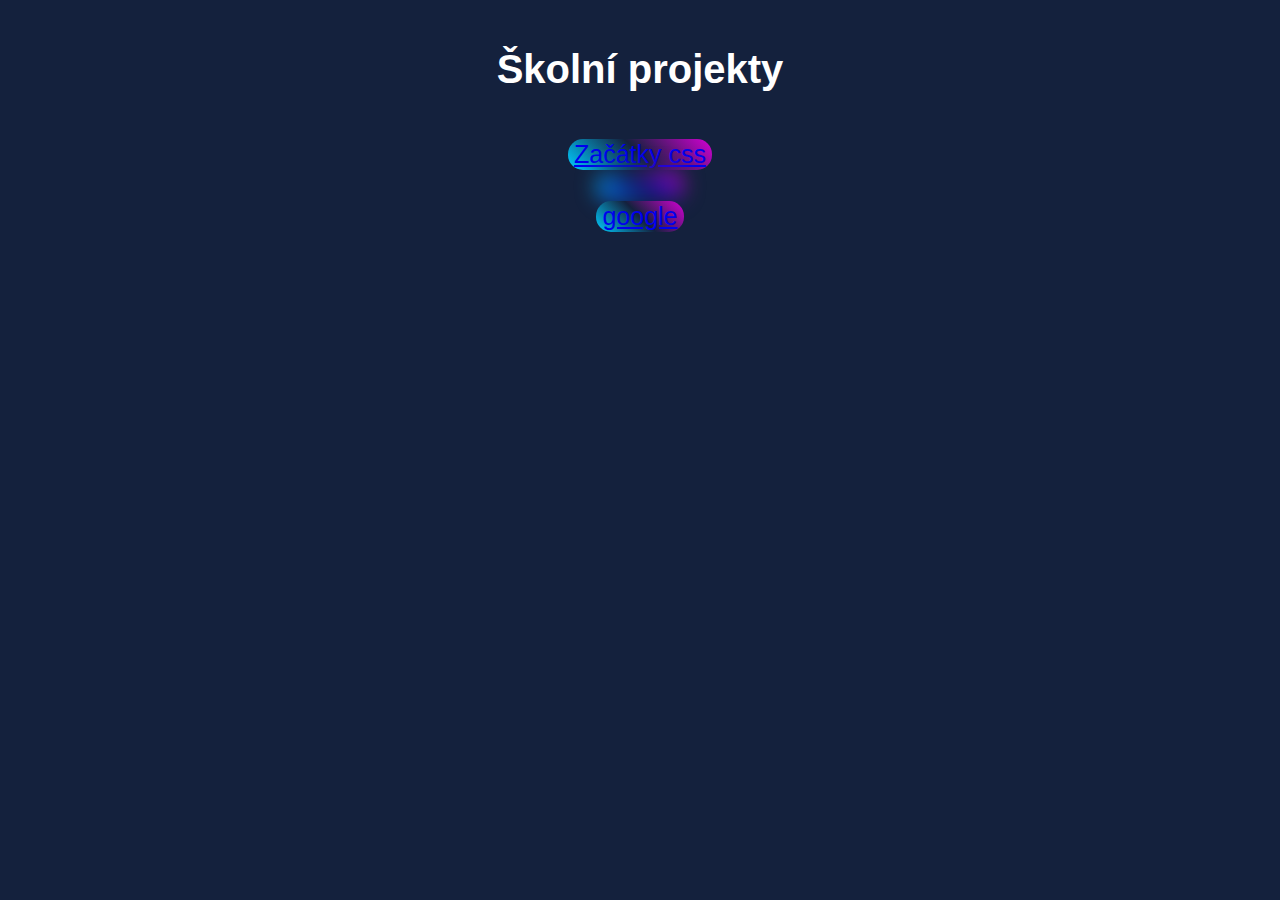
<file: index.html>
<!DOCTYPE html>
<html lang="en">
<head>
    <meta charset="UTF-8">
    <meta name="viewport" content="width=device-width, initial-scale=1.0">
    <title>Document</title>
    <link rel="stylesheet" href="style.css">
</head>
<body>
    <h1>Školní projekty</h1>

    <div class="container">
        <button class="but-ani"><a href="./zacatkycss-main/">Začátky css</a></button>
        <button class="but-ani"><a href="https://google.com">google</a></button>
        <button class="but-ani"><a href="https://google.com">google</a></button>
        
    </div>

</body>
</html>
</file>
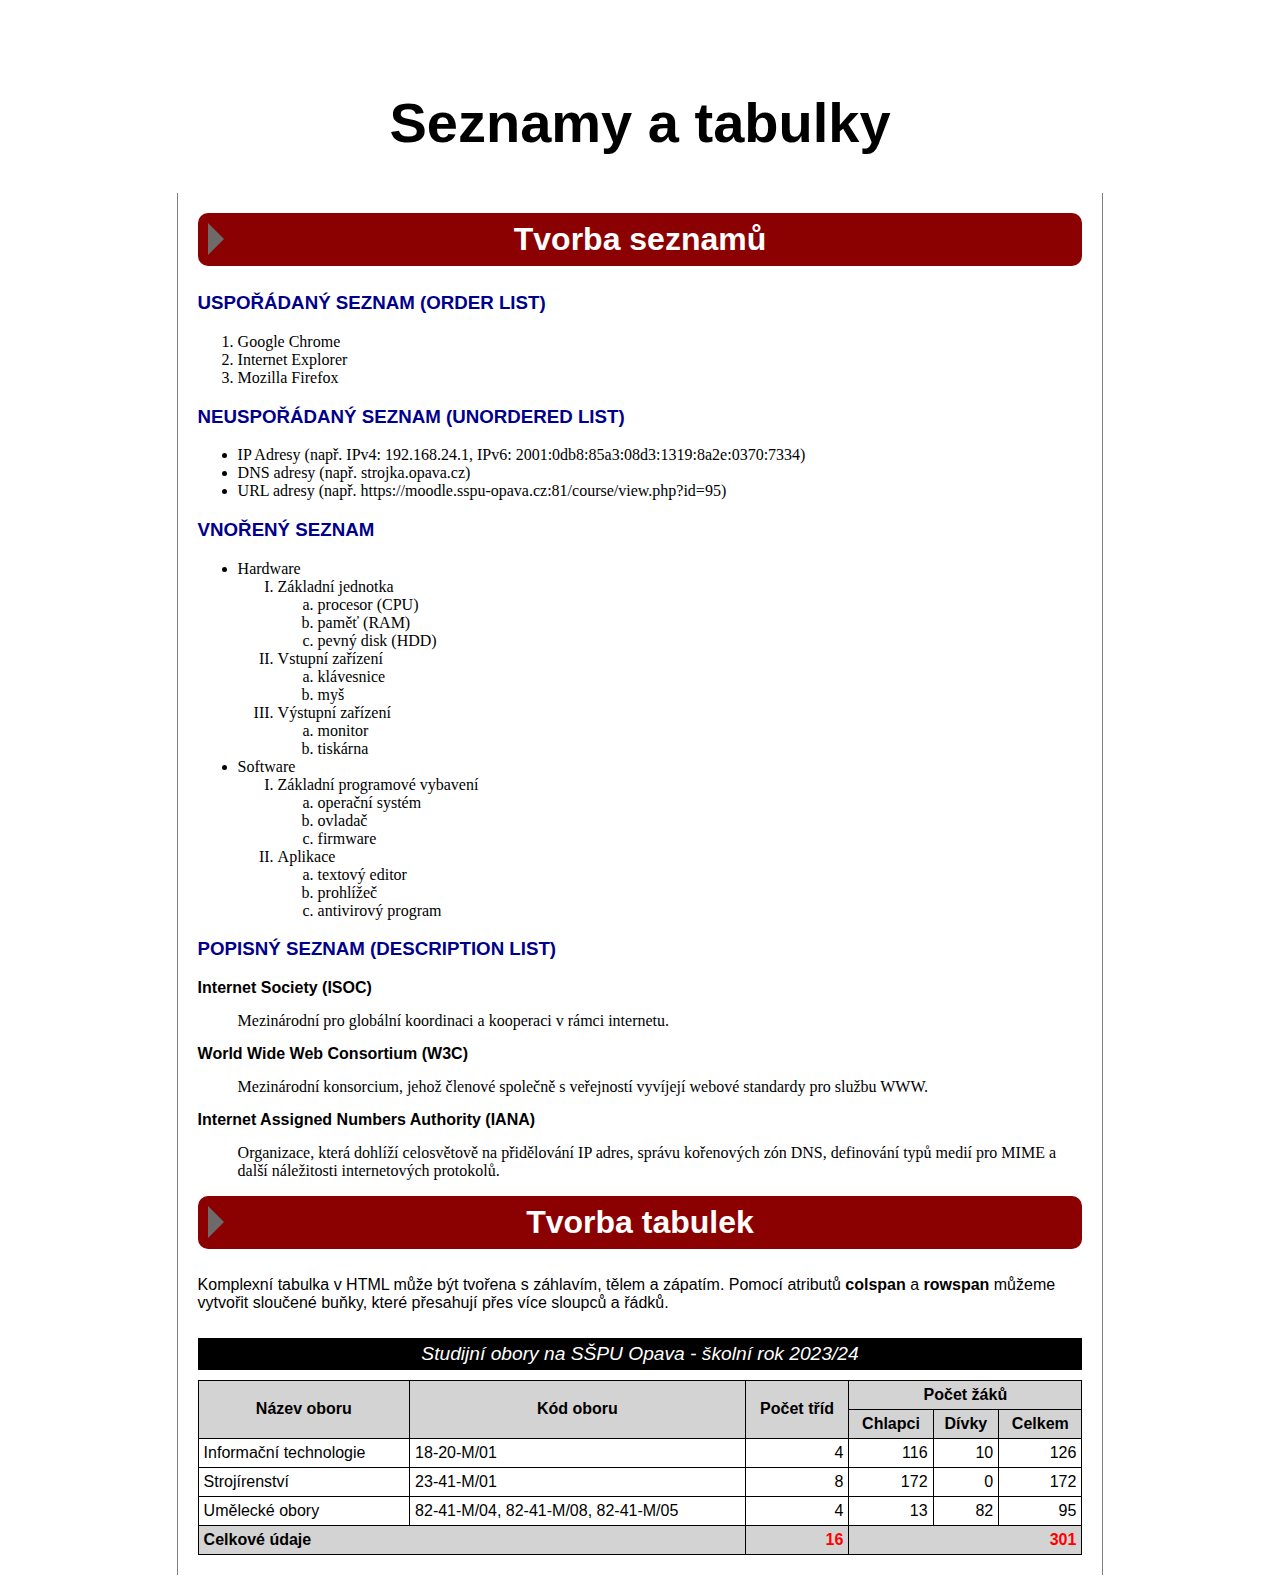
<file: seznamy-a-tabulky-main/index.html>
<!DOCTYPE html>
<html lang="en">

<head>
    <meta charset="UTF-8">
    <title>Seznamy a tabulky</title>
    <link rel="stylesheet" href="style.css">
    <meta name="viewport" content="width=device-width, initial-scale=1.0">
</head>

<body>
    <h1>Seznamy a tabulky</h1>
    <div class="container">

        <h2>Tvorba seznamů</h2>

        <h3>Uspořádaný seznam (Order list)</h3>

        <ol>
            <li>Google Chrome</li>
            <li>Internet Explorer</li>
            <li>Mozilla Firefox</li>
        </ol>

        <h3>Neuspořádaný seznam (Unordered list)</h3>
        <ul>
            <li>IP Adresy (např. IPv4: 192.168.24.1, IPv6: 2001:0db8:85a3:08d3:1319:8a2e:0370:7334)</li>
            <li>DNS adresy (např. strojka.opava.cz)</li>
            <li>URL adresy (např. https://moodle.sspu-opava.cz:81/course/view.php?id=95)</li>
        </ul>

        <h3>Vnořený seznam</h3>
        <ul>
            <li>Hardware
                <ol type="I">
                    <li>Základní jednotka
                        <ol type="a">
                            <li>procesor (CPU)</li>
                            <li>paměť (RAM)</li>
                            <li>pevný disk (HDD)</li>
                        </ol>
                    </li>
                    <li>Vstupní zařízení
                        <ol type="a">
                            <li>klávesnice</li>
                            <li>myš</li>
                        </ol>
                    </li>
                    <li>Výstupní zařízení
                        <ol type="a">
                            <li>monitor</li>
                            <li>tiskárna</li>
                        </ol>
                    </li>
                </ol>
            </li>

            <li>Software
                <ol type="I">
                    <li>Základní programové vybavení
                        <ol type="a">
                            <li>operační systém</li>
                            <li>ovladač</li>
                            <li>firmware</li>
                        </ol>
                    </li>
                    <li>Aplikace
                        <ol type="a">
                            <li>textový editor</li>
                            <li>prohlížeč</li>
                            <li>antivirový program</li>
                        </ol>
                    </li>
                </ol>
            </li>
        </ul>

        <h3>Popisný seznam (Description list)</h3>

        <dl>
            <dt>Internet Society (ISOC)</dt>
            <dd>Mezinárodní pro globální koordinaci a kooperaci v rámci internetu.</dd>
            <dt>World Wide Web Consortium (W3C)</dt>
            <dd>Mezinárodní konsorcium, jehož členové společně s veřejností vyvíjejí webové standardy pro službu WWW.
            </dd>
            <dt>Internet Assigned Numbers Authority (IANA)</dt>
            <dd>Organizace, která dohlíží celosvětově na přidělování IP adres, správu kořenových zón DNS, definování
                typů medií pro MIME a další náležitosti
                internetových protokolů.</dd>
        </dl>

        <h2>Tvorba tabulek</h2>
        <p>Komplexní tabulka v HTML může být tvořena s záhlavím, tělem a zápatím. Pomocí atributů <b>colspan</b> a
            <b>rowspan</b> můžeme vytvořit sloučené buňky, které přesahují přes více sloupců a řádků.</p>


        <table>
            <caption>Studijní obory na SŠPU Opava - školní rok 2023/24</caption>
            <thead>
                <tr>
                    <th rowspan="2">Název oboru</th>
                    <th rowspan="2">Kód oboru</th>
                    <th rowspan="2">Počet tříd</th>
                    <th colspan="3">Počet žáků</th>
                </tr>
                <tr>
                    <th>Chlapci</th>
                    <th>Dívky</th>
                    <th>Celkem </th>
                </tr>
            </thead>

            <tbody>
                <tr>
                    <td>Informační technologie</td>
                    <td>18-20-M/01</td>
                    <td class="cp">4</td>
                    <td class="cp">116</td>
                    <td class="cp">10</td>
                    <td class="cp">126</td>
                </tr>
                <tr>
                    <td>Strojírenství</td>
                    <td>23-41-M/01</td>
                    <td class="cp">8</td>
                    <td class="cp">172</td>
                    <td class="cp">0</td>
                    <td class="cp">172</td>
                </tr>
                <tr>
                    <td>Umělecké obory</td>
                    <td>82-41-M/04, 82-41-M/08, 82-41-M/05</td>
                    <td class="cp">4</td>
                    <td class="cp">13</td>
                    <td class="cp">82</td>
                    <td class="cp">95</td>
                </tr>
            </tbody>

            <tfoot>
                <tr>
                    <td colspan="2">Celkové údaje</td>
                    <td class="spodek">16</td>
                    <td colspan="3" class="spodek">301</td>
                </tr>
            </tfoot>

        </table>

    </div>

</body>

</html>
</file>
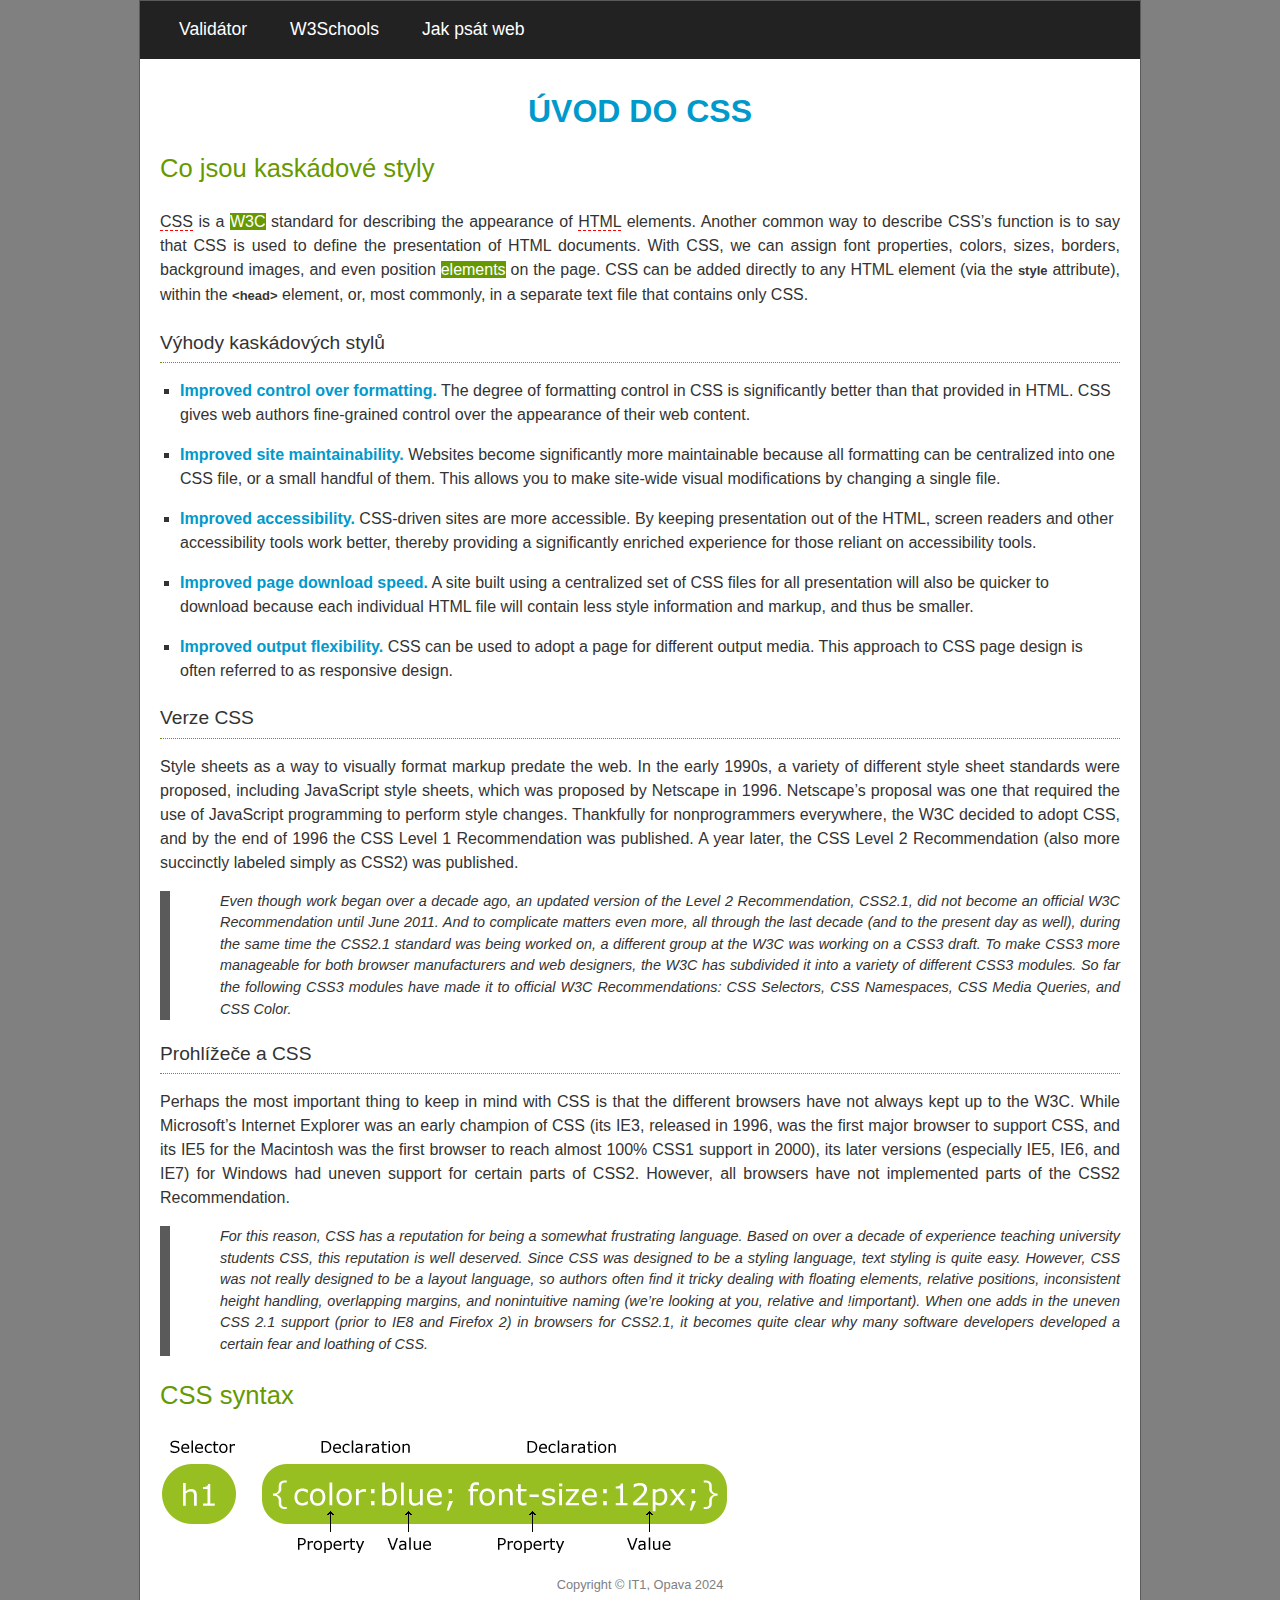
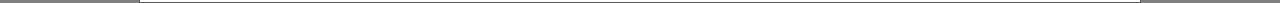
<file: zacatkycss-main/index.html>
<!DOCTYPE html>
<html lang="en">

<head>
    <meta charset="UTF-8">
    <meta name="generator" content="PSPad editor, www.pspad.com">
    <title>Úvod do CSS</title>
    <link rel="stylesheet" href="css/reset.css">
    <link rel="stylesheet" href="css/styly.css">
</head>

<body>
    <div class="container">
        <nav>
            <a href="https://validator.w3.org/">Validátor</a>
            <a href="https://www.w3schools.com/">W3Schools</a>
            <a href="">Jak psát web</a>
        </nav>
        <h1>Úvod do CSS</h1>
        <h2>Co jsou kaskádové styly</h2>
        <p>
            <abbr title="Cascading Style Sheets">CSS</abbr> is a <mark>W3C</mark>
            standard for describing the appearance of <abbr title="Hypertext Markup Language">HTML</abbr> elements.
            Another common way to describe CSS’s function is to say that CSS is used to define
            the presentation of HTML documents. With CSS, we can assign font properties,
            colors, sizes, borders, background images, and even position <mark>elements</mark> on the page.
            CSS can be added directly to any HTML element (via the <code>style</code> attribute), within
            the <code>&lt;head&gt;</code> element, or, most commonly, in a separate text file that contains only CSS.
        </p>
        <h3>Výhody kaskádových stylů</h3>
        <ul>
            <li>
                <strong>Improved control over formatting.</strong> The degree of formatting control in CSS is
                significantly better than that provided in HTML. CSS gives web authors
                fine-grained control over the appearance of their web content.
            </li>
            <li>
                <strong>Improved site maintainability.</strong> Websites become significantly more maintainable
                because all formatting can be centralized into one CSS file, or a small handful of
                them. This allows you to make site-wide visual modifications by changing a
                single file.
            </li>
            <li>
                <strong>Improved accessibility.</strong> CSS-driven sites are more accessible. By keeping
                presentation out of the HTML, <b>screen readers</b> and other accessibility tools
                work better, thereby providing a significantly enriched experience for those
                reliant on accessibility tools.
            </li>
            <li>
                <strong>Improved page download speed.</strong> A site built using a centralized set of CSS files
                for all presentation will also be quicker to download because each individual
                HTML file will contain less style information and markup, and thus be smaller.
            </li>
            <li>
                <strong>Improved output flexibility.</strong> CSS can be used to adopt a page for different
                output media. This approach to CSS page design is often referred to as
                <b>responsive design</b>.
            </li>
        </ul>
        <h3>Verze CSS</h3>
        <p>Style sheets as a way to visually format markup predate the web.
            In the early 1990s, a variety of different style sheet standards were proposed, including
            JavaScript style sheets, which was proposed by Netscape in 1996. Netscape’s proposal
            was one that required the use of JavaScript programming to perform style
            changes. Thankfully for nonprogrammers everywhere, the W3C decided to adopt
            CSS, and by the end of 1996 the CSS Level 1 Recommendation was published. A
            year later, the CSS Level 2 Recommendation (also more succinctly labeled simply as
            CSS2) was published.</p>
        <p class="pzn">Even though work began over a decade ago, an updated version of the Level 2
            Recommendation, CSS2.1, did not become an official W3C Recommendation until
            June 2011. And to complicate matters even more, all through the last decade (and
            to the present day as well), during the same time the CSS2.1 standard was being
            worked on, a different group at the W3C was working on a CSS3 draft. To make
            CSS3 more manageable for both browser manufacturers and web designers, the
            W3C has subdivided it into a variety of different CSS3 modules. So far the following
            CSS3 modules have made it to official W3C Recommendations: CSS Selectors, CSS
            Namespaces, CSS Media Queries, and CSS Color.</p>
        <h3>Prohlížeče a CSS</h3>
        <p>Perhaps the most important thing to keep in mind with CSS is that the different
            browsers have not always kept up to the W3C. While Microsoft’s Internet Explorer
            was an early champion of CSS (its IE3, released in 1996, was the first major browser
            to support CSS, and its IE5 for the Macintosh was the first browser to reach almost
            100% CSS1 support in 2000), its later versions (especially IE5, IE6, and IE7) for
            Windows had uneven support for certain parts of CSS2. However, all browsers have
            not implemented parts of the CSS2 Recommendation.</p>
        <p class="pzn">For this reason, CSS has a reputation for being a somewhat frustrating language.
            Based on over a decade of experience teaching university students CSS, this reputation is well deserved.
            Since CSS was designed to be a styling language, text
            styling is quite easy. However, CSS was not really designed to be a layout language,
            so authors often find it tricky dealing with floating elements, relative positions,
            inconsistent height handling, overlapping margins, and nonintuitive naming
            (we’re looking at you, relative and !important). When one adds in the uneven
            CSS 2.1 support (prior to IE8 and Firefox 2) in browsers for CSS2.1, it becomes
            quite clear why many software developers developed a certain fear and loathing
            of CSS.</p>
        <h2>CSS syntax</h2>
        <p><img src="img/selector.gif" alt="gif"></p>
        <footer>
            Copyright &#169; IT1, Opava 2024
        </footer>

    </div>

</body>

</html>
</file>
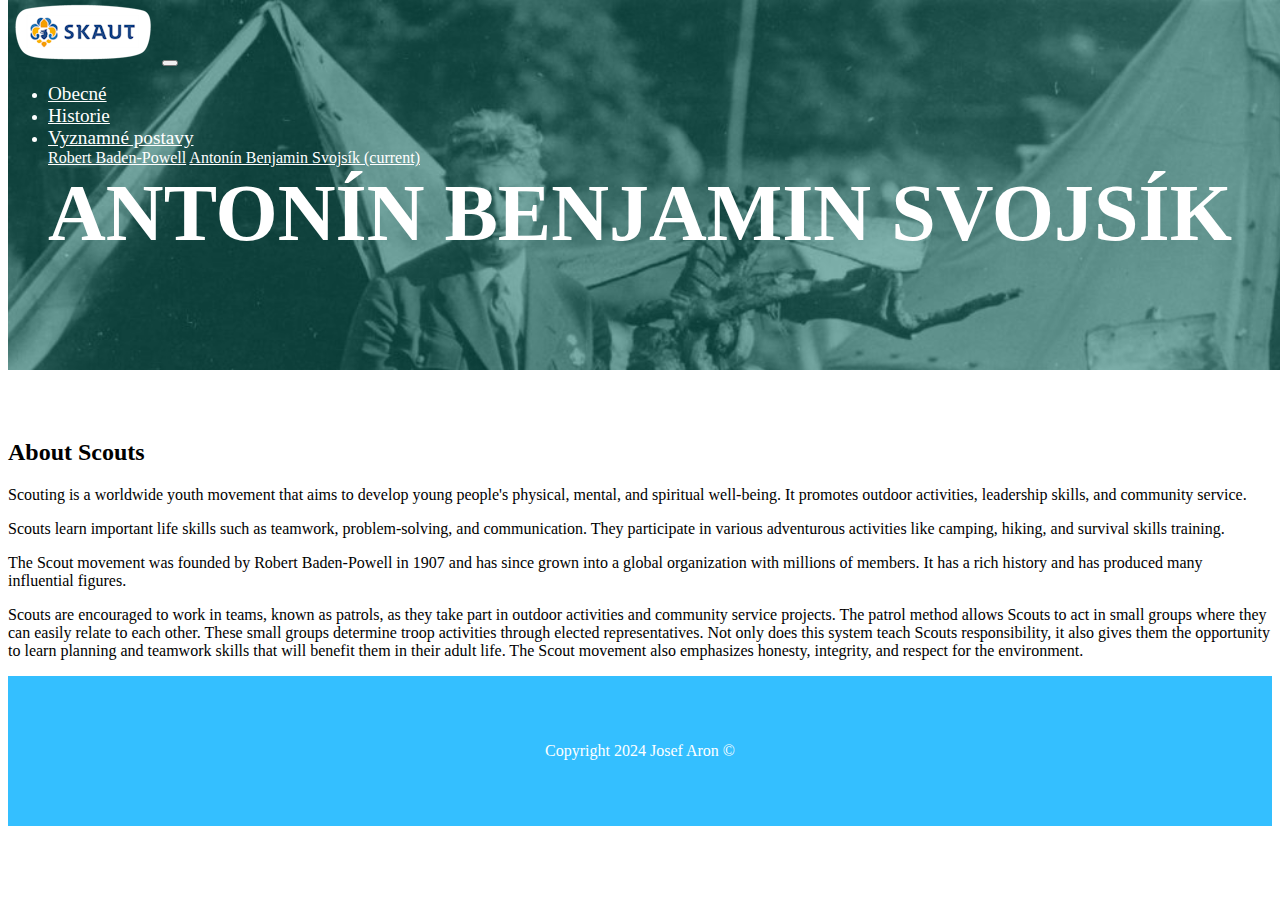
<file: Rocnikovy-projekt/A-B-S/index.html>
<!doctype html>
<html lang="en">

<head>
    <title>Skaut</title>
    <!-- Required meta tags -->
    <meta charset="utf-8" />
    <meta name="viewport" content="width=device-width, initial-scale=1, shrink-to-fit=no" />

    <!-- Bootstrap CSS v5.2.1 -->
    <link href="https://cdn.jsdelivr.net/npm/bootstrap@5.3.2/dist/css/bootstrap.min.css" rel="stylesheet"
        integrity="sha384-T3c6CoIi6uLrA9TneNEoa7RxnatzjcDSCmG1MXxSR1GAsXEV/Dwwykc2MPK8M2HN" crossorigin="anonymous" />
    <link rel="stylesheet" href="../style.css">
    <link rel="stylesheet" href="a-b-s-style.css">
</head>

<body>
    <header>
        <h1 class="photo-text">Antonín Benjamin Svojsík</h1>
        <div class="box"></div>
        <div class="bg-photo"></div>
        <nav class="navbar navbar-expand-sm navbar-light">
            <div class="container">
                <a class="navbar-brand" href="../"><img src="../imgs/logo.png" alt=""></a>
                <button class="navbar-toggler d-lg-none" type="button" data-bs-toggle="collapse"
                    data-bs-target="#collapsibleNavId" aria-controls="collapsibleNavId" aria-expanded="false"
                    aria-label="Toggle navigation">
                    <span class="navbar-toggler-icon"></span>
                </button>
                <div class="collapse navbar-collapse" id="collapsibleNavId">
                    <ul class="navbar-nav me-auto mt-2 mt-lg-0">
                        <li class="nav-item">
                            <a class="nav-link" href="../">Obecné</a>
                        </li>
                        <li class="nav-item">
                            <a class="nav-link" href="../Historie/">Historie</a>
                        </li>
                        <li class="nav-item dropdown">
                            <a class="nav-link dropdown-toggle" href="" id="dropdownId" data-bs-toggle="dropdown"
                                aria-haspopup="true" aria-expanded="false">Vyznamné postavy</a>
                            <div class="dropdown-menu" aria-labelledby="dropdownId" data--toggle="dropdown"
                                aria-haspopup="true" aria-expanded="false">
                                <a class="dropdown-item" href="../R-B-P/">Robert Baden-Powell</a>
                                <a class="dropdown-item" href="" aria-current="page">Antonín Benjamin Svojsík
                                    <span class="visually-hidden">(current)</span>
                                </a>
                            </div>
                        </li>
                    </ul>
                </div>
            </div>
        </nav>
    </header>
    <main>
        <main>
            <h2>About Scouts</h2>
            <p>
                Scouting is a worldwide youth movement that aims to develop young people's physical, mental, and spiritual
                well-being. It promotes outdoor activities, leadership skills, and community service.
            </p>
            <p>
                Scouts learn important life skills such as teamwork, problem-solving, and communication. They participate in
                various adventurous activities like camping, hiking, and survival skills training.
            </p>
            <p>
                The Scout movement was founded by Robert Baden-Powell in 1907 and has since grown into a global organization
                with millions of members. It has a rich history and has produced many influential figures.
            </p>
            <p>
                Scouts are encouraged to work in teams, known as patrols, as they take part in outdoor activities and community service projects. The patrol method allows Scouts to act in small groups where they can easily relate to each other. These small groups determine troop activities through elected representatives. Not only does this system teach Scouts responsibility, it also gives them the opportunity to learn planning and teamwork skills that will benefit them in their adult life. The Scout movement also emphasizes honesty, integrity, and respect for the environment.
            </p>
        </main>
    </main>
    <footer>
        <p class="foot">Copyright 2024 Josef Aron &copy;</p>
    </footer>
    <!-- Bootstrap JavaScript Libraries -->
    <script src="https://cdn.jsdelivr.net/npm/@popperjs/core@2.11.8/dist/umd/popper.min.js"
        integrity="sha384-I7E8VVD/ismYTF4hNIPjVp/Zjvgyol6VFvRkX/vR+Vc4jQkC+hVqc2pM8ODewa9r" crossorigin="anonymous">
    </script>

    <script src="https://cdn.jsdelivr.net/npm/bootstrap@5.3.2/dist/js/bootstrap.min.js"
        integrity="sha384-BBtl+eGJRgqQAUMxJ7pMwbEyER4l1g+O15P+16Ep7Q9Q+zqX6gSbd85u4mG4QzX+" crossorigin="anonymous">
    </script>
</body>

</html>
</file>
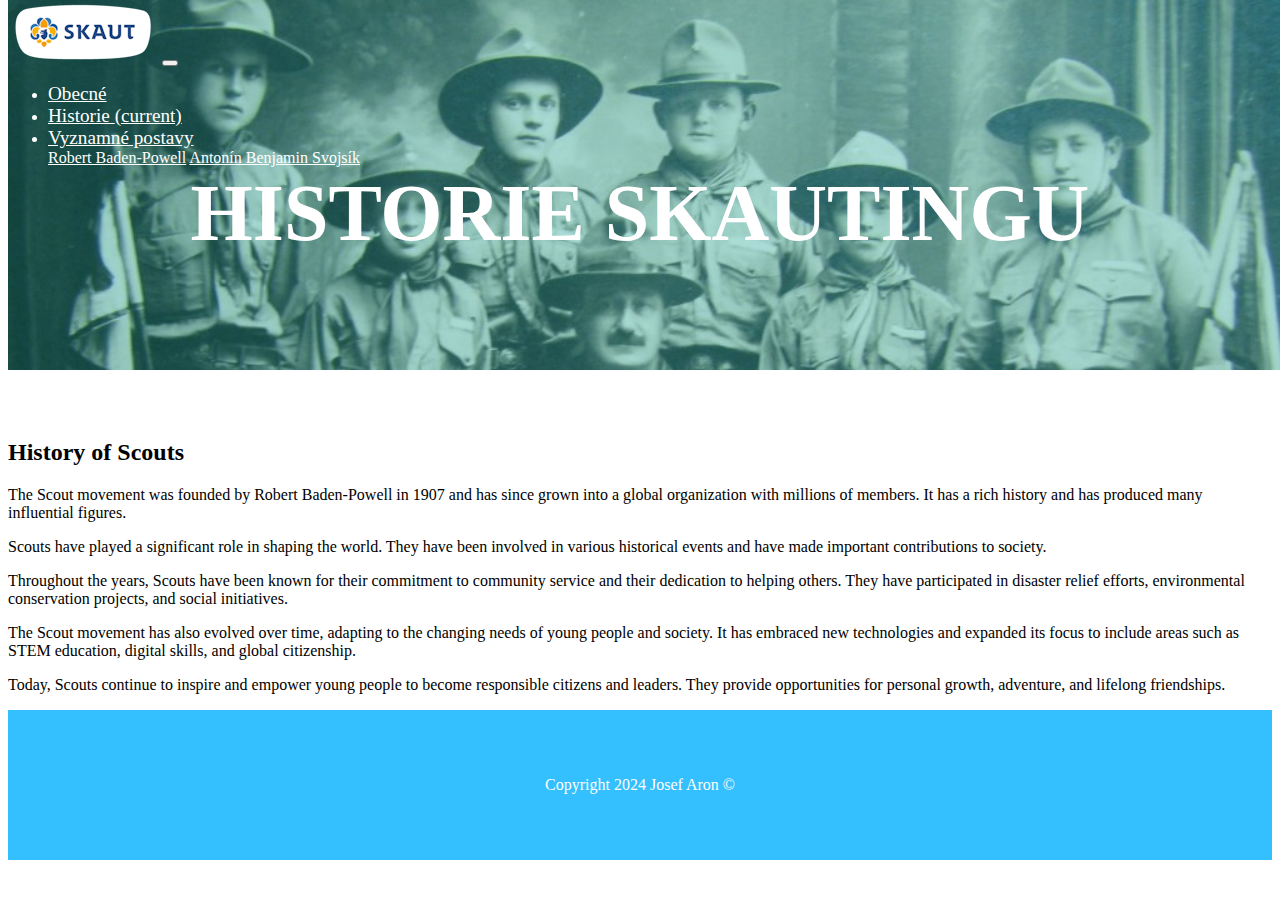
<file: Rocnikovy-projekt/Historie/index.html>
<!doctype html>
<html lang="en">
    <head>
        <title>Title</title>
        <!-- Required meta tags -->
        <meta charset="utf-8" />
        <meta
            name="viewport"
            content="width=device-width, initial-scale=1, shrink-to-fit=no"
        />

        <!-- Bootstrap CSS v5.2.1 -->
        <link
            href="https://cdn.jsdelivr.net/npm/bootstrap@5.3.2/dist/css/bootstrap.min.css"
            rel="stylesheet"
            integrity="sha384-T3c6CoIi6uLrA9TneNEoa7RxnatzjcDSCmG1MXxSR1GAsXEV/Dwwykc2MPK8M2HN"
            crossorigin="anonymous"
        />
        <link rel="stylesheet" href="../style.css">
        <link rel="stylesheet" href="h-style.css">
    </head>

    <body>
        <header>
            <h1 class="photo-text">Historie skautingu</h1>
            <div class="box"></div>
            <div class="bg-photo"></div>
            <nav class="navbar navbar-expand-sm navbar-light">
                <div class="container">
                    <a class="navbar-brand" href="../"><img src="../imgs/logo.png" alt=""></a>
                    <button class="navbar-toggler d-lg-none" type="button" data-bs-toggle="collapse"
                        data-bs-target="#collapsibleNavId" aria-controls="collapsibleNavId" aria-expanded="false"
                        aria-label="Toggle navigation">
                        <span class="navbar-toggler-icon"></span>
                    </button>
                    <div class="collapse navbar-collapse" id="collapsibleNavId">
                        <ul class="navbar-nav me-auto mt-2 mt-lg-0">
                            <li class="nav-item">
                                <a class="nav-link" href="../">Obecné</a>
                            </li>
                            <li class="nav-item">
                                <a class="nav-link active" href="" aria-current="page">Historie
                                    <span class="visually-hidden">(current)</span></a>
                            </li>
                            <li class="nav-item dropdown">
                                <a class="nav-link dropdown-toggle" href="#" id="dropdownId" data-bs-toggle="dropdown"
                                    aria-haspopup="true" aria-expanded="false">Vyznamné postavy</a>
                                <div class="dropdown-menu" aria-labelledby="dropdownId" data--toggle="dropdown"
                                    aria-haspopup="true" aria-expanded="false">
                                    <a class="dropdown-item" href="../R-B-P/">Robert Baden-Powell</a>
                                    <a class="dropdown-item" href="../A-B-S/">Antonín Benjamin Svojsík</a>
                                </div>
                            </li>
                        </ul>
                    </div>
                </div>
            </nav>
        </header>
        <main>
            <main>
                <h2>History of Scouts</h2>
                <p>
                    The Scout movement was founded by Robert Baden-Powell in 1907 and has since grown into a global organization with millions of members. It has a rich history and has produced many influential figures.
                </p>
                <p>
                    Scouts have played a significant role in shaping the world. They have been involved in various historical events and have made important contributions to society.
                </p>
                <p>
                    Throughout the years, Scouts have been known for their commitment to community service and their dedication to helping others. They have participated in disaster relief efforts, environmental conservation projects, and social initiatives.
                </p>
                <p>
                    The Scout movement has also evolved over time, adapting to the changing needs of young people and society. It has embraced new technologies and expanded its focus to include areas such as STEM education, digital skills, and global citizenship.
                </p>
                <p>
                    Today, Scouts continue to inspire and empower young people to become responsible citizens and leaders. They provide opportunities for personal growth, adventure, and lifelong friendships.
                </p>
            </main>
        </main>
        <footer>
            <p class="foot">Copyright 2024 Josef Aron &copy;</p>
        </footer>
        <!-- Bootstrap JavaScript Libraries -->
        <script
            src="https://cdn.jsdelivr.net/npm/@popperjs/core@2.11.8/dist/umd/popper.min.js"
            integrity="sha384-I7E8VVD/ismYTF4hNIPjVp/Zjvgyol6VFvRkX/vR+Vc4jQkC+hVqc2pM8ODewa9r"
            crossorigin="anonymous"
        ></script>

        <script
            src="https://cdn.jsdelivr.net/npm/bootstrap@5.3.2/dist/js/bootstrap.min.js"
            integrity="sha384-BBtl+eGJRgqQAUMxJ7pMwbEyER4l1g+O15P+16Ep7Q9Q+zqX6gSbd85u4mG4QzX+"
            crossorigin="anonymous"
        ></script>
    </body>
</html>
</file>
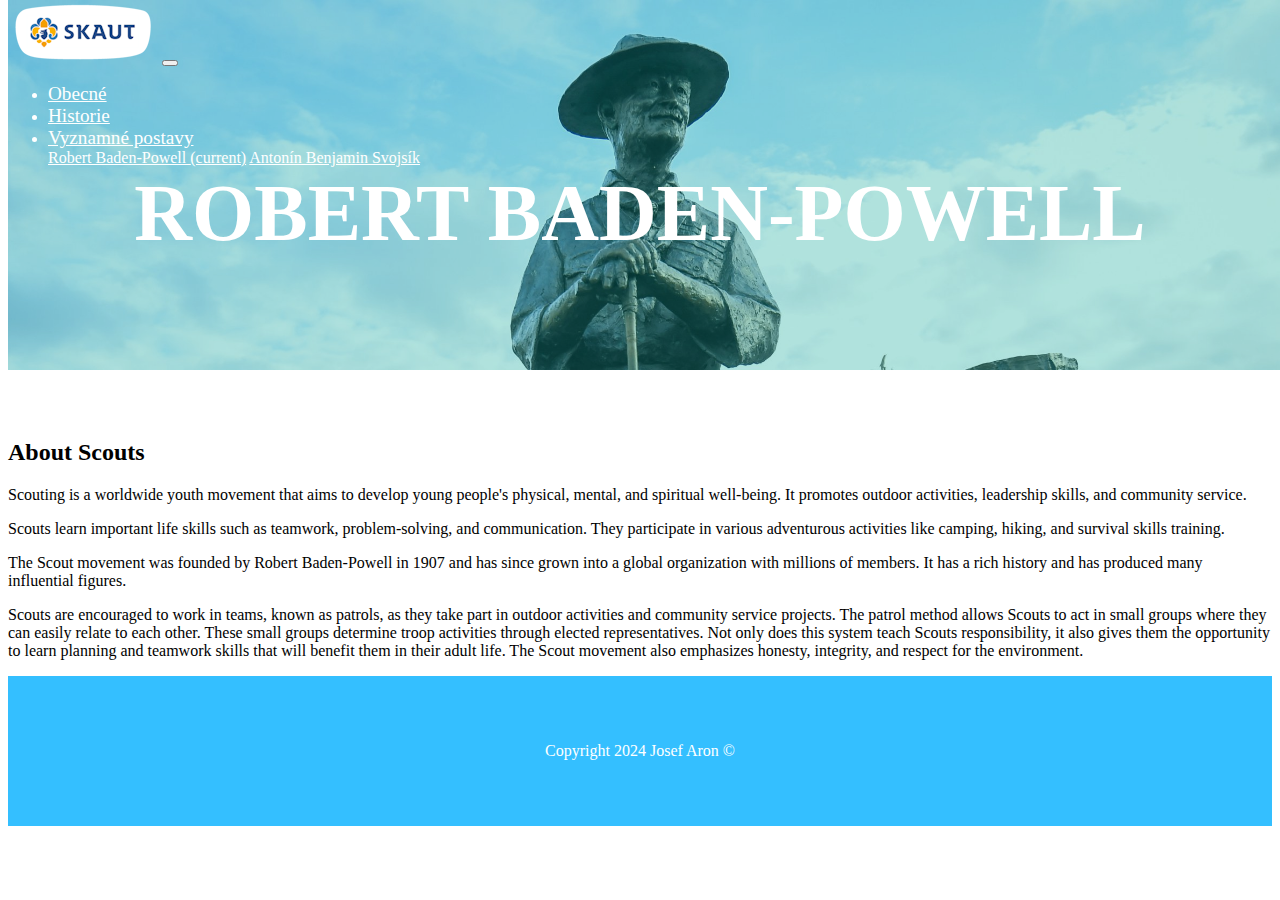
<file: Rocnikovy-projekt/R-B-P/index.html>
<!doctype html>
<html lang="en">

<head>
    <title>Title</title>
    <!-- Required meta tags -->
    <meta charset="utf-8" />
    <meta name="viewport" content="width=device-width, initial-scale=1, shrink-to-fit=no" />

    <!-- Bootstrap CSS v5.2.1 -->
    <link href="https://cdn.jsdelivr.net/npm/bootstrap@5.3.2/dist/css/bootstrap.min.css" rel="stylesheet"
        integrity="sha384-T3c6CoIi6uLrA9TneNEoa7RxnatzjcDSCmG1MXxSR1GAsXEV/Dwwykc2MPK8M2HN" crossorigin="anonymous" />
    <link rel="stylesheet" href="../style.css">
    <link rel="stylesheet" href="r-b-p-style.css">
</head>

<body>
    <header>
        <h1 class="photo-text">Robert Baden-Powell</h1>
        <div class="box"></div>
        <div class="bg-photo"></div>
        <nav class="navbar navbar-expand-sm navbar-light">
            <div class="container">
                <a class="navbar-brand" href="#"><img src="../imgs/logo.png" alt=""></a>
                <button class="navbar-toggler d-lg-none" type="button" data-bs-toggle="collapse"
                    data-bs-target="#collapsibleNavId" aria-controls="collapsibleNavId" aria-expanded="false"
                    aria-label="Toggle navigation">
                    <span class="navbar-toggler-icon"></span>
                </button>
                <div class="collapse navbar-collapse" id="collapsibleNavId">
                    <ul class="navbar-nav me-auto mt-2 mt-lg-0">
                        <li class="nav-item">
                            <a class="nav-link" href="../">Obecné</a>
                        </li>
                        <li class="nav-item">
                            <a class="nav-link" href="./Historie/index.html">Historie</a>
                        </li>
                        <li class="nav-item dropdown">
                            <a class="nav-link dropdown-toggle" href="#" id="dropdownId" data-bs-toggle="dropdown"
                                aria-haspopup="true" aria-expanded="false">Vyznamné postavy</a>
                            <div class="dropdown-menu" aria-labelledby="dropdownId" data--toggle="dropdown"
                                aria-haspopup="true" aria-expanded="false">
                                <a class="dropdown-item active" href="" aria-current="page">Robert Baden-Powell
                                <span class="visually-hidden">(current)</span></a>
                                <a class="dropdown-item" href="#">Antonín Benjamin Svojsík</a>
                            </div>
                        </li>
                    </ul>
                </div>
            </div>
        </nav>
    </header>
    <main>
        <main>
            <h2>About Scouts</h2>
            <p>
                Scouting is a worldwide youth movement that aims to develop young people's physical, mental, and spiritual
                well-being. It promotes outdoor activities, leadership skills, and community service.
            </p>
            <p>
                Scouts learn important life skills such as teamwork, problem-solving, and communication. They participate in
                various adventurous activities like camping, hiking, and survival skills training.
            </p>
            <p>
                The Scout movement was founded by Robert Baden-Powell in 1907 and has since grown into a global organization
                with millions of members. It has a rich history and has produced many influential figures.
            </p>
            <p>
                Scouts are encouraged to work in teams, known as patrols, as they take part in outdoor activities and community service projects. The patrol method allows Scouts to act in small groups where they can easily relate to each other. These small groups determine troop activities through elected representatives. Not only does this system teach Scouts responsibility, it also gives them the opportunity to learn planning and teamwork skills that will benefit them in their adult life. The Scout movement also emphasizes honesty, integrity, and respect for the environment.
            </p>
        </main>
    </main>
    <footer>
        <p class="foot">Copyright 2024 Josef Aron &copy;</p>
    </footer>
    <!-- Bootstrap JavaScript Libraries -->
    <script src="https://cdn.jsdelivr.net/npm/@popperjs/core@2.11.8/dist/umd/popper.min.js"
        integrity="sha384-I7E8VVD/ismYTF4hNIPjVp/Zjvgyol6VFvRkX/vR+Vc4jQkC+hVqc2pM8ODewa9r" crossorigin="anonymous">
    </script>

    <script src="https://cdn.jsdelivr.net/npm/bootstrap@5.3.2/dist/js/bootstrap.min.js"
        integrity="sha384-BBtl+eGJRgqQAUMxJ7pMwbEyER4l1g+O15P+16Ep7Q9Q+zqX6gSbd85u4mG4QzX+" crossorigin="anonymous">
    </script>
</body>

</html>
</file>
<file: style.css>
body {
    background-color: #14213D;    
    margin: 0;
    padding: 0;
}

.but-ani {
    text-align: center;
    padding: 20 px;
    border-radius: 15px;
    border: none;
    display: block;
    margin: auto;
    position: relative;
    color: white;
    background: linear-gradient(45deg, #00ccff, #14213D, #d400d4);
    font-size: 25px;
}

.but-ani:nth-child(2) {
    filter: blur(10px);
    transition: 0.2s;
}

.but-ani:hover {
    color: rgb(255, 255, 255);
    border-radius: 10px;
    transition: 0.2s;
}

h1 {
    padding: 20px;
    text-align: center;
    font-family: 'Gill Sans', 'Gill Sans MT', Calibri, 'Trebuchet MS', sans-serif;
    font-size: 40px;
    color: white;
}
</file>
<file: seznamy-a-tabulky-main/style.css>
h1  {
    font-family: sans-serif;
    text-align: center;
    font-size: 350%;
    margin-top: 90px;
}
h2 {
    font-family: Arial, sans-serif;
    font-size: 200%;
    background-color: darkred;
    color: white;
    text-align: center;
    border-radius: 10px;
    position: relative;
    padding-bottom: 8px;
    padding-top: 8px;
    margin-top: 0;
}

h2::after {
    content: ""; 
    position: absolute; 
    top: 10px; 
    left: 10px; 
    border: solid transparent; 
    border-top-color: rgb(110, 106, 106);
    border-width: 16px; 
    transform: rotate(-90deg);

}

h3  {
    font-family: Arial, sans-serif;
    color: darkblue;
    text-transform: uppercase;
}

p {
    font-family: Arial;
}
dt {
    font-family: Arial, sans-serif;
    font-weight: bold;
    margin-top: 15px;
    margin-bottom: 15px;
}
table {
    font-family: Arial, sans-serif;
    background-color: black;
    width: 100%;
    border-collapse: collapse;

}
th, td {
    border: 1px solid black;
    padding: 5px;
}
thead {
    font-family: Arial, sans-serif;
    font-weight: bold;
    background-color: lightgray;
    text-align: center;
}
tbody {
    font-family: Arial, sans-serif;
    text-align: left;
    background-color: white;
}
tfoot {
    font-family: Arial, sans-serif;
    font-weight: bold;
    background-color: lightgray;
    color: black;
}

.container {
    width: 70%; 
    margin: 0 auto; 
    border-left: 1px solid gray;
    border-right: 1px solid gray;
    padding: 20px;
}

.spodek {
    color: red;
    text-align: right;
}

.cp {
    text-align: right;
}

caption {
    font-family: Arial, sans-serif;
    font-size: 120%;
    color: white;
    background-color: black;
    font-style: italic;
    top: 5px;
    margin-top: 10px;
    margin-bottom: 10px;
    padding: 5px;
}
</file>
<file: zacatkycss-main/css/styly.css>
/* CSS Document */
body {
  font-family: sans-serif;
  background-color: gray;
}

.container {
  width: 960px;
  margin: auto;
  padding-left: 20px;
  padding-right: 20px;
  background-color: white;
  border: 1px solid rgb(90, 90, 90);
  color: #333;
}

nav {
  background-color: #222;
  margin: -20px;
  margin-top: 0px;
  margin-bottom: 20px;
  padding: 20px;
  font-size: 1.1em;
  color: lightgray;
  
}

a {
  padding: 19px;
}

nav a{
  margin-top: 20px;
  padding: 19px;
  text-decoration: none;
  color: white;
}

nav a:hover{
  background-color: rgb(0,153,204);
  margin-top: 20px;
}

h1 {
  text-align: center;
  font-size: 2em;
  font-weight: bold;
  color: rgb(0,153,204);
  text-transform: uppercase;
  line-height: 2em;
}

h2, h3 {
  font-weight: 200; 
  line-height: 2em;
}

h2 {
  font-size: 1.6em;
  color: rgb(102,153,0);
}

h3 { 
  font-size: 1.2em;
  border-bottom: 1px dotted rgb(102,153,0);
}

p, li {
  line-height: 1.5em;
  margin-top: 1em;
  margin-bottom: 1em;
}

p {
  text-align: justify;
  font-size: 1em;
}

li {
  list-style-type: square;
  list-style-position: outside;
  margin-left: 20px;
}


.pzn {
    border-left: 10px solid rgb(90, 90, 90);
    padding-left: 50px;
    font-size: 0.9em;
    font-style: italic;
}

footer {
  color: gray;
  margin: 10px auto;
  text-align: center;
  font-size: 80%;
}

mark {
  background-color: rgb(102,153,0);
  color: white;
}
abbr  {
  text-decoration: none;
  border-bottom: 1.2px red dashed;
  cursor: help;
}

code {
  color: #363636;
  font-weight: bold;
  font-size: small;
}

strong {
    font-weight: bold;
    color: rgb(0,153,204);
}
</file>
<file: Rocnikovy-projekt/style.css>
h1 {
    text-align: center;
    color: white;
    padding-top: 160px;
    padding-bottom: 160px;
    font-family: inherit;
    font-weight: 600;
    text-transform: uppercase;
}

footer {
    margin: auto;
    text-align: center;
    padding: 50px;
    background-color: #34bfff;
    color: white;  
}

.navbar {
    top: 0;
    position: absolute;
    z-index: 4;
    background-color: transparent;
    color: white;
}

.dropdown:hover .nav-link {
    text-decoration: underline;
    color: white;
}

.dropdown:hover .dropdown-menu {
    color: white;
    display: block;
    background-color: #00a595;
}

.dropdown-item {
    color: white;
}

.dropdown-item:hover {
    text-decoration: underline;
    color: white;
    background-color: #00a595;
}

.nav-item:hover .nav-link {
    text-decoration: underline;
}

.nav-link {
    font-size: larger;
    color: white !important;
}

.photo-text {
    color: white;
    text-align: center;
    margin: auto;
    max-height: 370px;
    z-index: 3;
    position: relative; 
    font-size: 80px;
}

.box {
    position: absolute;
    background-color: #00a595;
    top: 0;
    height: 370px;
    width: 100%;
    opacity: 0.3;
    z-index: 2;
}

.bg-photo {
    background-size: cover;
    z-index: 1;
    top: 0;
    height: 370px;
    width: 100%;
    background-repeat: no-repeat;
    background-attachment: fixed;
    background-position: center;
    position: absolute;
}
</file>
<file: Rocnikovy-projekt/A-B-S/a-b-s-style.css>
.bg-photo {
    background-image: url("../imgs/a-b-s.jpg");
}
</file>
<file: Rocnikovy-projekt/Historie/h-style.css>
.bg-photo {
    background-image: url('../imgs/h-skautu.jpg');
}
</file>
<file: Rocnikovy-projekt/R-B-P/r-b-p-style.css>
.bg-photo {
    background-image: url("../imgs/r-b-p.jpg");
}
</file>
